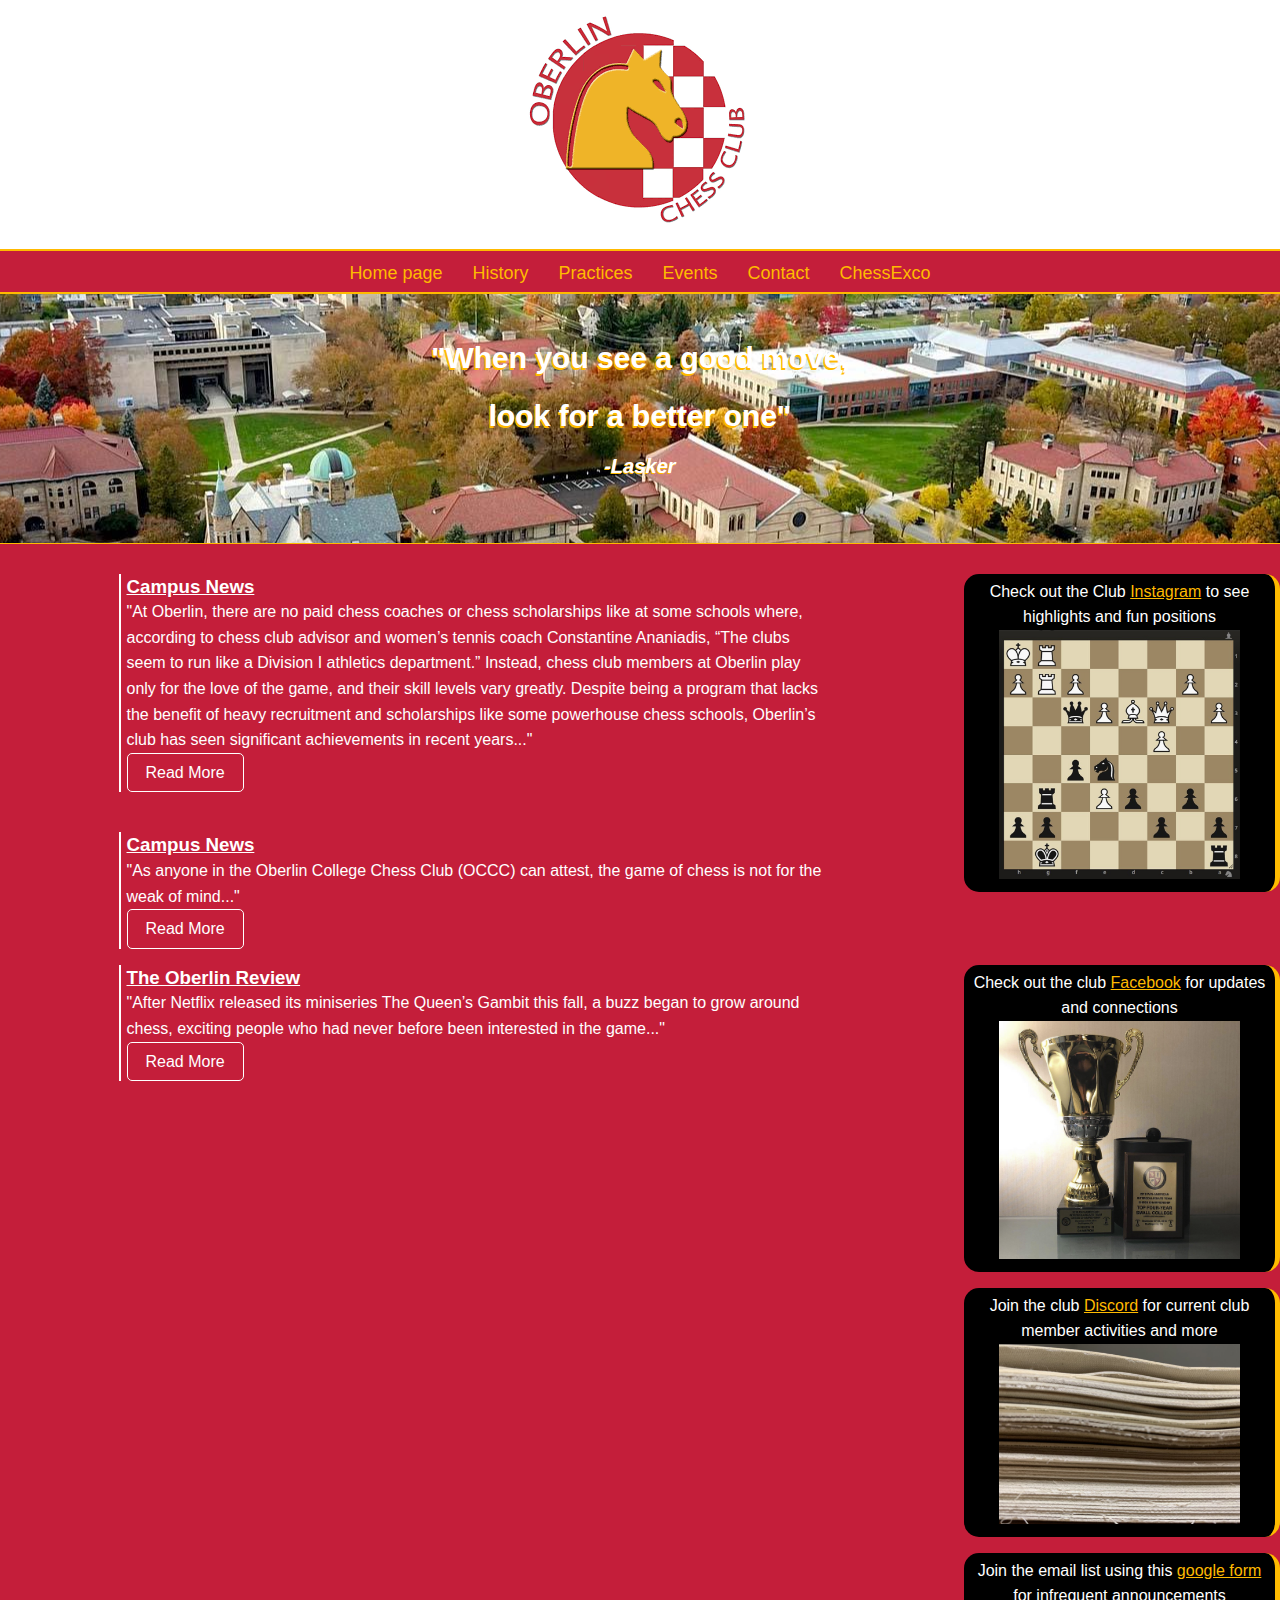
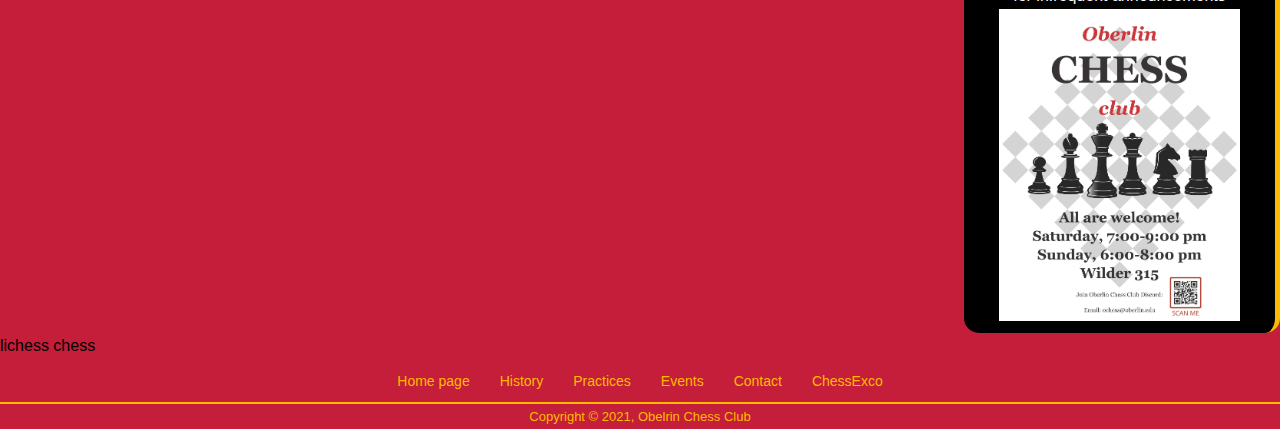
<file: index.html>
<!DOCTYPE html>
<html lang="en">
<head>
    <meta charset="UTF-8">
    <meta http-equiv="X-UA-Compatible" content="IE=edge">
    <meta name="viewport" content="width=device-width, initial-scale=1.0">
    <title>Oberlin Chess Club</title>
    <meta name="description" content="Oberlin College Chess Club">
    <meta name="keywords" content="team, teams, competative, tournament, Chess, playing, club, oberlin">
    <link rel="stylesheet" type="text/css" href="CSS/Style.css">
</head>
<body id="main-body">
    
    <header id="main-header"> 
        <img src="images/ObelrinChessLogo.png" alt="Oberlin logo">
    </header>
    <nav class="navbar">
        <div class="navcontainer">
            <ul>
                <li><a href="index.html">Home page</a></li>
                <li><a href="history.html">History</a></li>
                <li><a href="practices.html">Practices</a></li>
                <li><a href="events.html">Events</a></li>
                <li><a href="contact.html">Contact</a></li>
                <li><a href="chessexco.html">ChessExco</a></li>
            </ul>
        </div>
    </nav>
    <section id="showcase">
        <div id="showcasetext">
            <h1>"When you see a good move,</h1> 
            <h2>look for a better one"</h2>
            <h3><em>-Lasker</em></h2>
        </div>
    </section>
    <div class="wrapper">
        <div class="container">
            <section class="topText">
                <div class="nested">
                    <div>
                        <h3><u>Campus News</u></h3>
                        <p>"At Oberlin, there are no paid chess coaches or chess scholarships like at some schools where, according to chess club advisor and women’s tennis coach Constantine Ananiadis, “The clubs seem to run like a Division I athletics department.” Instead, chess club members at Oberlin play only for the love of the game, and their skill levels vary greatly. Despite being a program that lacks the benefit of heavy recruitment and scholarships like some powerhouse chess schools, Oberlin’s club has seen significant achievements in recent years..."</p>    
                        <a href="https://www.oberlin.edu/news/chess-club-brings-home-fourth-trophy" class="btn btn-outline">Read More</a>
                    </div>
                    <div>
                        <h3><u>Campus News</u></h3>
                        <p>"As anyone in the Oberlin College Chess Club (OCCC) can attest, the game of chess is not for the weak of mind..."</p>    
                        <a href="https://www.oberlin.edu/news/oberlin-chess-club-makes-its-move" class="btn btn-outline">Read More</a>
                    </div>
                </div>
            </section>
        </div>
            <div class="box-1">
                <P>Check out the Club <a href="https://www.instagram.com/oberlin_chess_club/" target="_blank">Instagram</a> to see highlights and fun positions
                    <a href="https://www.instagram.com/oberlin_chess_club/">
                        <img src="images/ChessPuzzle.png" alt="Chess Puzzle" width="80%">
                    </a>
                </P>
            </div>
            <div class="midtopText">
                <section class="topText container nested">
                    <div>
                        <h3><u>The Oberlin Review</u></h3>
                        <p>"After Netflix released its miniseries The Queen’s Gambit this fall, a buzz began to grow around chess, exciting people who had never before been interested in the game..."</p>
                        <a href="https://oberlinreview.org/22465/sports/the-queens-gambit-and-the-modern-era-of-chess/" class="btn btn-outline">Read More</a>
                    </div>
                </section>
            </div>
            <div class="box-2">
                <p>Check out the club <a href="https://www.facebook.com/OberlinCollegeChessClub/" target="_blank">Facebook</a> for updates and connections
                    <a href="https://www.facebook.com/OberlinCollegeChessClub/">
                        <img src="images/ChessTrophy.png" alt="Chess Trophy" width="80%">
                    </a>
                </p>
            </div>
            <div class="midText">
                <p></p>
            </div>
            <div class="box-3">
                <p>Join the club <a href="https://discord.gg/MXr7naWnr9" target="_blank">Discord</a> for current club member activities and more
                    <a href="ttps://discord.gg/MXr7naWnr9">
                        <img src="images/stackedboards.jpg" alt="Chess Boards" width="80%">
                    </a>
                </P>
            </div>
            <div class="midbottomText">
                <p></p>
            </div>
            <div class="box-4">
                <p>Join the email list using this <a href="https://www.google.com/forms/about/" target="_blank">google form</a> for infrequent announcements
                    <a href="https://www.google.com/forms/about/">
                        <img src="images/Flyer.jpg" alt="Flyer" width="80%">
                    </a>
                </P>
            </div>
    </div>
    <aside id="sidebar">
        <p>lichess chess</p>
    </aside>

    <div>
        <footer id="main-footer">
            <nav class="bottomnavbar">
                <div class="bottomnavcontainer">
                    <ul>
                        <li><a href="index.html">Home page</a></li>
                        <li><a href="history.html">History</a></li>
                        <li><a href="practices.html">Practices</a></li>
                        <li><a href="events.html">Events</a></li>
                        <li><a href="contact.html">Contact</a></li>
                        <li><a href="chessexco.html">ChessExco</a></li>
                    </ul>
                </div>
            </nav>
            <p>Copyright &copy; 2021, Obelrin Chess Club </p>
        </footer>
        </form>
    </div>

    

</body>
    
</html>
</file>
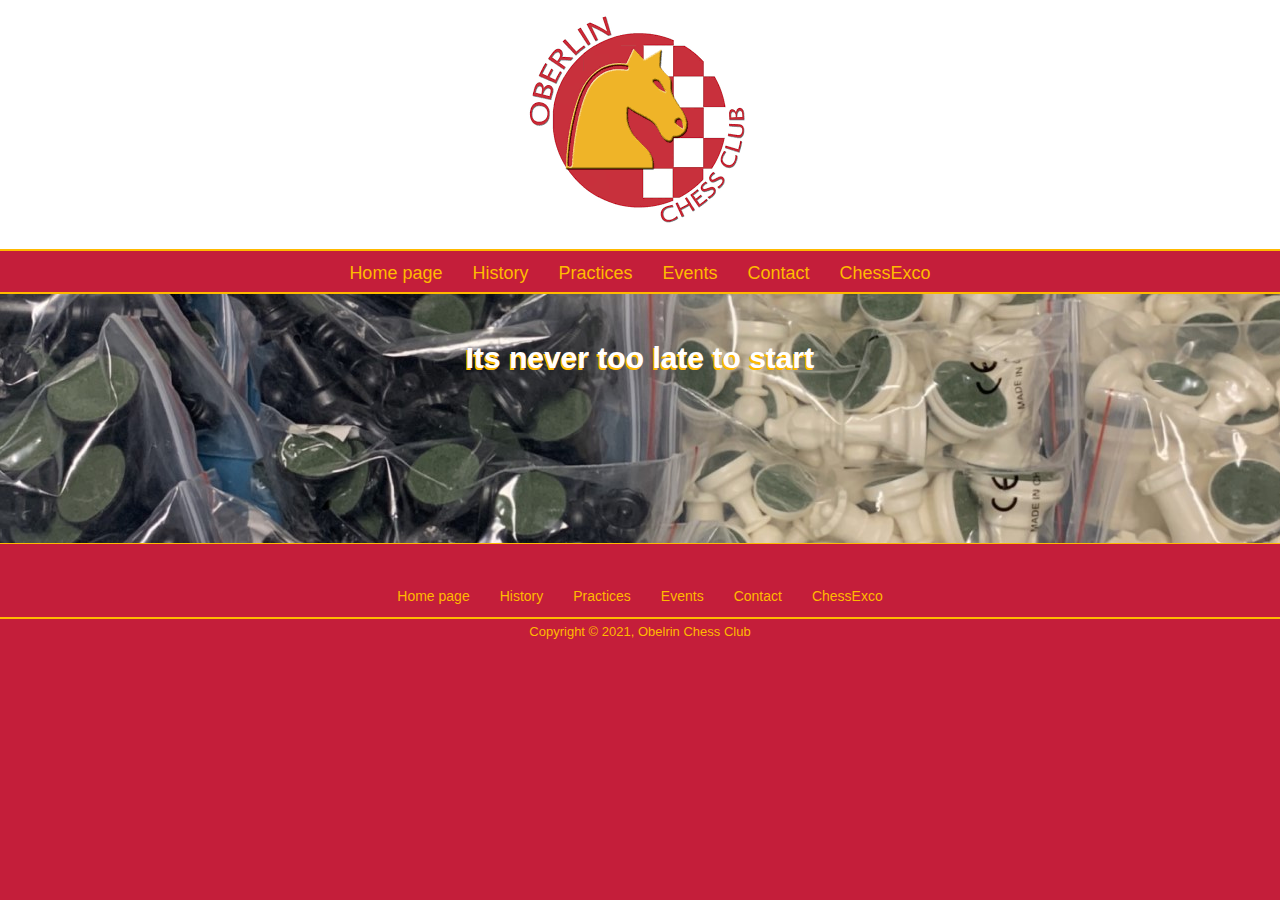
<file: chessexco.html>
<!DOCTYPE html>
<html lang="en">
<head>
    <meta charset="UTF-8">
    <meta http-equiv="X-UA-Compatible" content="IE=edge">
    <meta name="viewport" content="width=device-width, initial-scale=1.0">
    <title>Oberlin Chess Club</title>
    <meta name="description" content="Oberlin College Chess Club">
    <meta name="keywords" content="team, teams, competative, tournament, Chess, playing, club, oberlin">
    <link rel="stylesheet" type="text/css" href="CSS/Style.css">
</head>
<body id="main-body">
    
    <header id="main-header"> 
        <img src="images/ObelrinChessLogo.png" alt="Oberlin logo">
    </header>
    <nav class="navbar">
        <div class="navcontainer">
            <ul>
                <li><a href="index.html">Home page</a></li>
                <li><a href="history.html">History</a></li>
                <li><a href="practices.html">Practices</a></li>
                <li><a href="events.html">Events</a></li>
                <li><a href="contact.html">Contact</a></li>
                <li><a href="chessexco.html">ChessExco</a></li>
            </ul>
        </div>
    </nav>
    <section id="showcase-exco">
        <div id="showcasetext">
            <h1>Its never too late to start</h1> 
        </div>
    </section>
    

    <div>
        <footer id="main-footer">
            <nav class="bottomnavbar">
                <div class="bottomnavcontainer">
                    <ul>
                        <li><a href="index.html">Home page</a></li>
                        <li><a href="history.html">History</a></li>
                        <li><a href="practices.html">Practices</a></li>
                        <li><a href="events.html">Events</a></li>
                        <li><a href="contact.html">Contact</a></li>
                        <li><a href="chessexco.html">ChessExco</a></li>
                    </ul>
                </div>
            </nav>
            <p>Copyright &copy; 2021, Obelrin Chess Club </p>
        </footer>
        </form>
    </div>

    

</body>
    
</html>
</file>
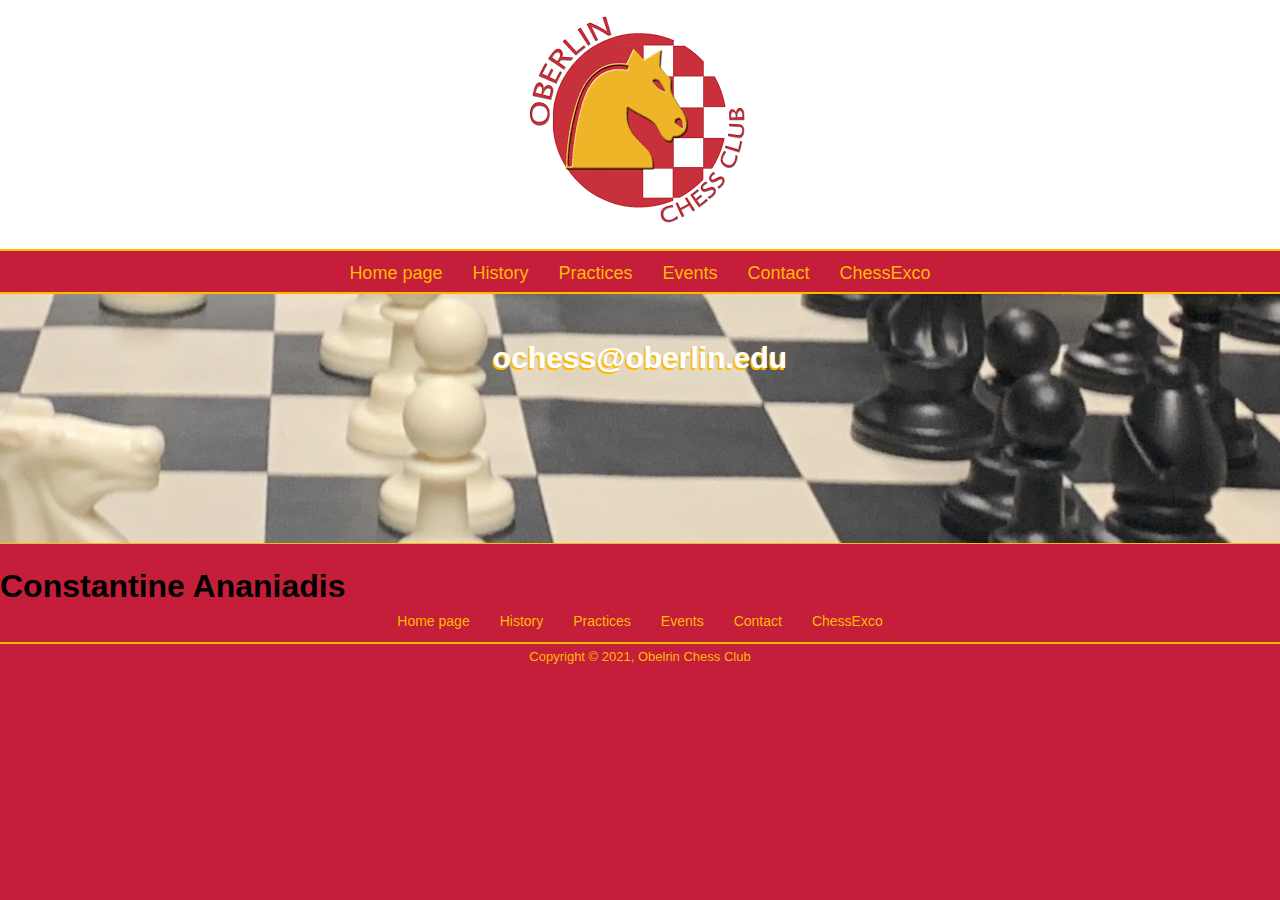
<file: contact.html>
<!DOCTYPE html>
<html lang="en">
<head>
    <meta charset="UTF-8">
    <meta http-equiv="X-UA-Compatible" content="IE=edge">
    <meta name="viewport" content="width=device-width, initial-scale=1.0">
    <title>Oberlin Chess Club</title>
    <meta name="description" content="Oberlin College Chess Club">
    <meta name="keywords" content="team, teams, competative, tournament, Chess, playing, club, oberlin">
    <link rel="stylesheet" type="text/css" href="CSS/Style.css">
</head>
<body id="main-body">
    
    <header id="main-header"> 
        <img src="images/ObelrinChessLogo.png" alt="Oberlin logo">
    </header>
    <nav class="navbar">
        <div class="navcontainer">
            <ul>
                <li><a href="index.html">Home page</a></li>
                <li><a href="history.html">History</a></li>
                <li><a href="practices.html">Practices</a></li>
                <li><a href="events.html">Events</a></li>
                <li><a href="contact.html">Contact</a></li>
                <li><a href="chessexco.html">ChessExco</a></li>
            </ul>
        </div>
    </nav>
    <section id="showcase-contact">
        <div id="showcasetext">
            <h1>ochess@oberlin.edu</h1> 
        </div>
    </section>
    <div class="topText">
        <h1>Constantine Ananiadis</h3>
        <h3>
            
        </h1>
        
    </div>
    
    

    <div>
        <footer id="main-footer">
            <nav class="bottomnavbar">
                <div class="bottomnavcontainer">
                    <ul>
                        <li><a href="index.html">Home page</a></li>
                        <li><a href="history.html">History</a></li>
                        <li><a href="practices.html">Practices</a></li>
                        <li><a href="events.html">Events</a></li>
                        <li><a href="contact.html">Contact</a></li>
                        <li><a href="chessexco.html">ChessExco</a></li>
                    </ul>
                </div>
            </nav>
            <p>Copyright &copy; 2021, Obelrin Chess Club </p>
        </footer>
        </form>
    </div>

    

</body>
    
</html>
</file>
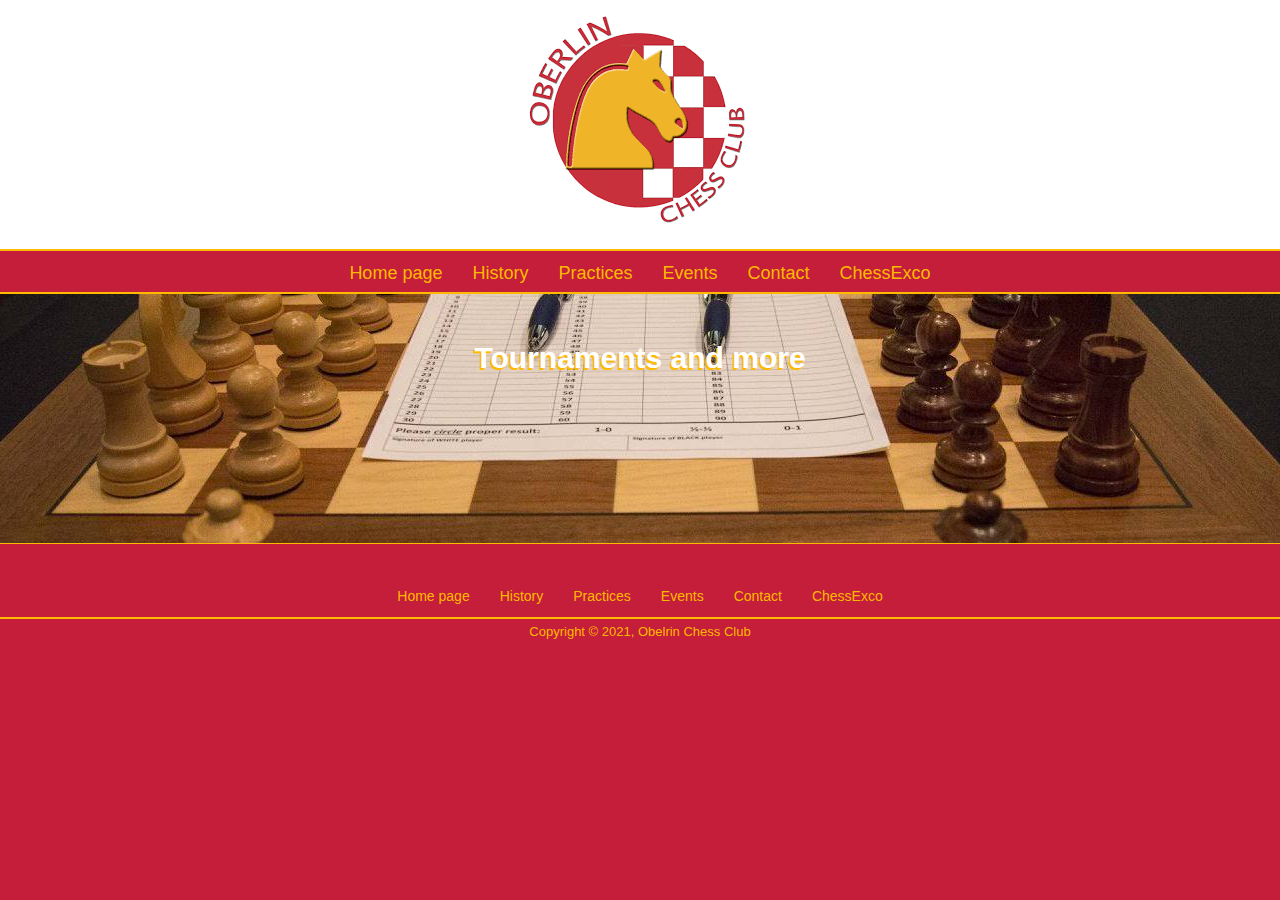
<file: events.html>
<!DOCTYPE html>
<html lang="en">
<head>
    <meta charset="UTF-8">
    <meta http-equiv="X-UA-Compatible" content="IE=edge">
    <meta name="viewport" content="width=device-width, initial-scale=1.0">
    <title>Oberlin Chess Club</title>
    <meta name="description" content="Oberlin College Chess Club">
    <meta name="keywords" content="team, teams, competative, tournament, Chess, playing, club, oberlin">
    <link rel="stylesheet" type="text/css" href="CSS/Style.css">
</head>
<body id="main-body">
    
    <header id="main-header"> 
        <img src="images/ObelrinChessLogo.png" alt="Oberlin logo">
    </header>
    <nav class="navbar">
        <div class="navcontainer">
            <ul>
                <li><a href="index.html">Home page</a></li>
                <li><a href="history.html">History</a></li>
                <li><a href="practices.html">Practices</a></li>
                <li><a href="events.html">Events</a></li>
                <li><a href="contact.html">Contact</a></li>
                <li><a href="chessexco.html">ChessExco</a></li>
            </ul>
        </div>
    </nav>
    <section id="showcase-events">
        <div id="showcasetext">
            <h1>Tournaments and more</h1> 
        </div>
    </section>
    

    <div>
        <footer id="main-footer">
            <nav class="bottomnavbar">
                <div class="bottomnavcontainer">
                    <ul>
                        <li><a href="index.html">Home page</a></li>
                        <li><a href="history.html">History</a></li>
                        <li><a href="practices.html">Practices</a></li>
                        <li><a href="events.html">Events</a></li>
                        <li><a href="contact.html">Contact</a></li>
                        <li><a href="chessexco.html">ChessExco</a></li>
                    </ul>
                </div>
            </nav>
            <p>Copyright &copy; 2021, Obelrin Chess Club </p>
        </footer>
        </form>
    </div>

    

</body>
    
</html>
</file>
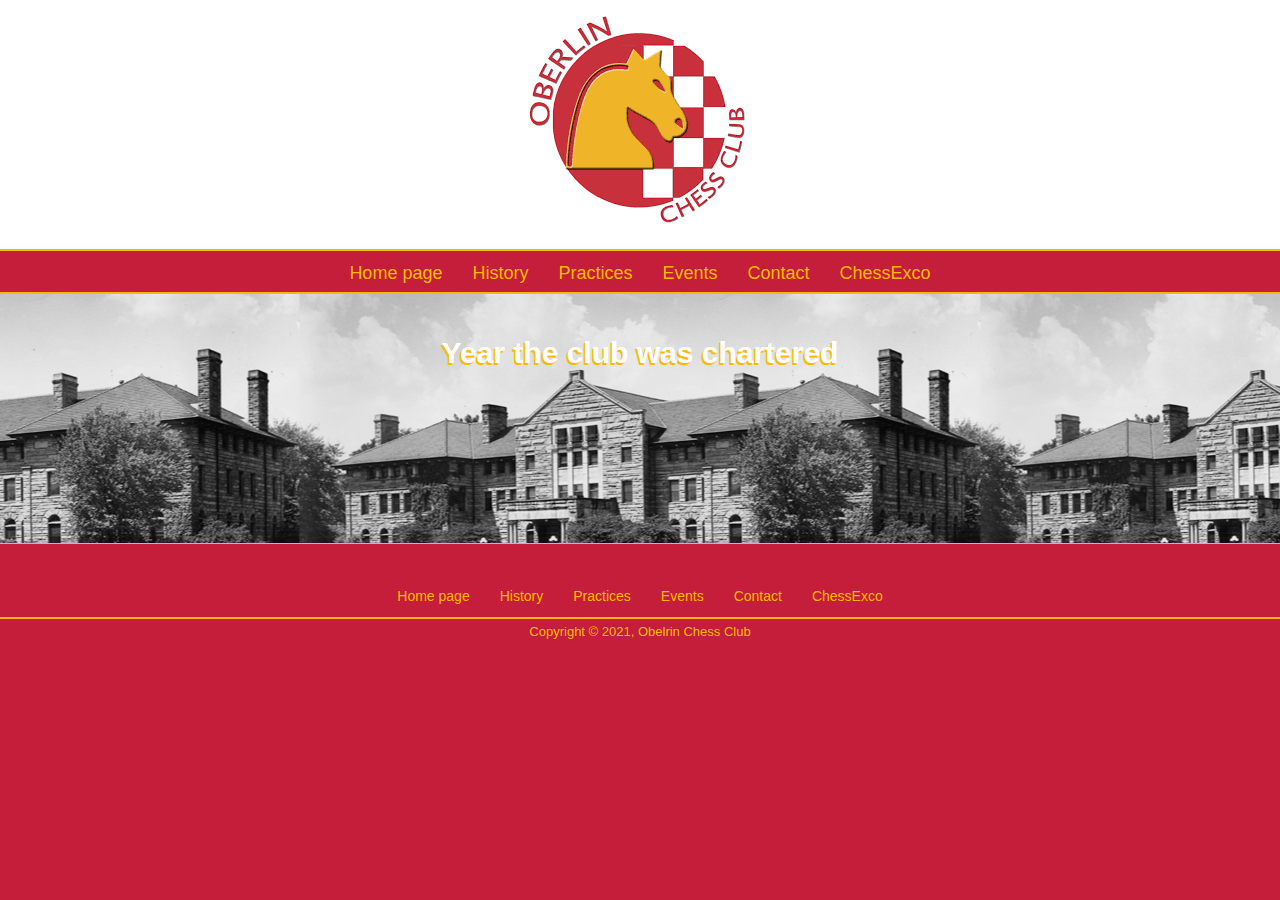
<file: history.html>
<!DOCTYPE html>
<html lang="en">
<head>
    <meta charset="UTF-8">
    <meta http-equiv="X-UA-Compatible" content="IE=edge">
    <meta name="viewport" content="width=device-width, initial-scale=1.0">
    <title>Oberlin Chess Club</title>
    <meta name="description" content="Oberlin College Chess Club">
    <meta name="keywords" content="team, teams, competative, tournament, Chess, playing, club, oberlin">
    <link rel="stylesheet" type="text/css" href="CSS/Style.css">
</head>
<body id="main-body">
    
    <header id="main-header"> 
        <img src="images/ObelrinChessLogo.png" alt="Oberlin logo">
    </header>
    <nav class="navbar">
        <div class="navcontainer">
            <ul>
                <li><a href="index.html">Home page</a></li>
                <li><a href="history.html">History</a></li>
                <li><a href="practices.html">Practices</a></li>
                <li><a href="events.html">Events</a></li>
                <li><a href="contact.html">Contact</a></li>
                <li><a href="chessexco.html">ChessExco</a></li>
            </ul>
        </div>
    </nav>
    <section id="showcase-history">
        <div id="showcasetext">
            <h1>Year the club was chartered</h1> 
            <h2></h2>
            <h3><em></em></h2>
        </div>
    </section>
    

    <div>
        <footer id="main-footer">
            <nav class="bottomnavbar">
                <div class="bottomnavcontainer">
                    <ul>
                        <li><a href="index.html">Home page</a></li>
                        <li><a href="history.html">History</a></li>
                        <li><a href="practices.html">Practices</a></li>
                        <li><a href="events.html">Events</a></li>
                        <li><a href="contact.html">Contact</a></li>
                        <li><a href="chessexco.html">ChessExco</a></li>
                    </ul>
                </div>
            </nav>
            <p>Copyright &copy; 2021, Obelrin Chess Club </p>
        </footer>
        </form>
    </div>

    

</body>
    
</html>
</file>
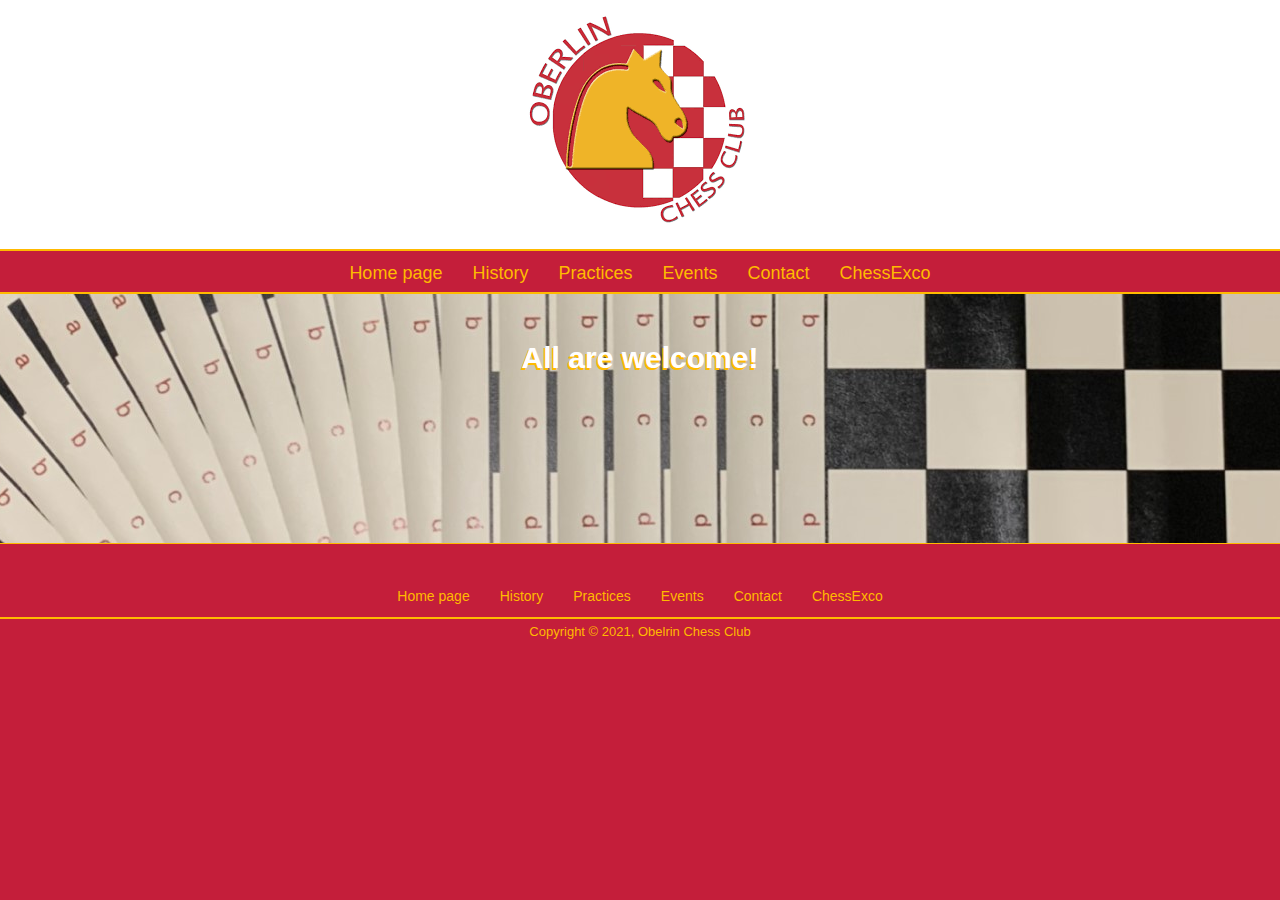
<file: practices.html>
<!DOCTYPE html>
<html lang="en">
<head>
    <meta charset="UTF-8">
    <meta http-equiv="X-UA-Compatible" content="IE=edge">
    <meta name="viewport" content="width=device-width, initial-scale=1.0">
    <title>Oberlin Chess Club</title>
    <meta name="description" content="Oberlin College Chess Club">
    <meta name="keywords" content="team, teams, competative, tournament, Chess, playing, club, oberlin">
    <link rel="stylesheet" type="text/css" href="CSS/Style.css">
</head>
<body id="main-body">
    
    <header id="main-header"> 
        <img src="images/ObelrinChessLogo.png" alt="Oberlin logo">
    </header>
    <nav class="navbar">
        <div class="navcontainer">
            <ul>
                <li><a href="index.html">Home page</a></li>
                <li><a href="history.html">History</a></li>
                <li><a href="practices.html">Practices</a></li>
                <li><a href="events.html">Events</a></li>
                <li><a href="contact.html">Contact</a></li>
                <li><a href="chessexco.html">ChessExco</a></li>
            </ul>
        </div>
    </nav>
    <section id="showcase-practice">
        <div id="showcasetext">
            <h1>All are welcome!</h1> 
            <h2></h2>
            <h3><em></em></h2>
        </div>
    </section>
    

    <div>
        <footer id="main-footer">
            <nav class="bottomnavbar">
                <div class="bottomnavcontainer">
                    <ul>
                        <li><a href="index.html">Home page</a></li>
                        <li><a href="history.html">History</a></li>
                        <li><a href="practices.html">Practices</a></li>
                        <li><a href="events.html">Events</a></li>
                        <li><a href="contact.html">Contact</a></li>
                        <li><a href="chessexco.html">ChessExco</a></li>
                    </ul>
                </div>
            </nav>
            <p>Copyright &copy; 2021, Obelrin Chess Club </p>
        </footer>
        </form>
    </div>

    

</body>
    
</html>
</file>
<file: CSS/Style.css>
* {
    box-sizing: border-box;
    padding: 0;
    margin: 0;
}
image{
    width: 100%;
}

     /* Logo */
#main-header{
    text-align: center;
    background-color: rgb(255, 255, 255);
    color: rgb(0, 0, 0);
    padding: 10px;
}

     /* Top Navigation Bar */
.navbar{
    border-top: 2px #FFBA00 solid;
    border-bottom: 2px #FFBA00 solid;
    padding: 10px;
    height: 45px;
}
.navbar ul{
    list-style-type: none;
    display: flex;
}
.navbar a{
    text-decoration: none;
    color: #FFBA00;    
}
.navbar a{
    padding: 5px;
    margin: 0 10px;
    font-size: 18px;
}
.navbar a:hover {
    border-bottom: 2px #FFBA00 solid;
}
.navcontainer{
    max-width: 1100px;
    margin: 0 auto;
    padding: 0 40px;
    display: flex;
    justify-content: center;
    height: 100%;
}

     /* Showcase */
#showcase{
    background-image: url('../images/Campus.jpg');
    background-position: center;
    min-height: 250px;
    margin-bottom: 30px;
    text-align: center;
    position: relative;
    border-bottom: 1px #FFBA00 solid;
}
#showcase h1{
    color: #ffffff;
    font-size: 30px;
    text-shadow: -1.5px 1.5px 0 #FFBA00;
    line-height: 1.6em;
    padding-top: 40px;
}
#showcase h2{
    color: #ffffff;
    font-size: 30px;
    text-shadow: -1.5px 1.5px 0 #FFBA00;
    line-height: 1.6em;
    padding-top: 10px;
}
#showcase h3{
    color: #ffffff;
    font-size: 20px;
    text-shadow: -1px 1px 0 #FFBA00;
    line-height: 1.6em;
    padding-top: 10px
}
#showcasetext {
    animation: slideInfromLeft 1s ease-in;
}
#showcase-history {
    background-image: url('../images/oldwilder.jpg');
    background-position: center;
    min-height: 250px;
    margin-bottom: 30px;
    text-align: center;
    position: relative;
    border-bottom: 1px #FFBA00 solid;
}
#showcase-history h1{
    color: #ffffff;
    font-size: 30px;
    text-shadow: -1.5px 1.5px 0 #FFBA00;
    line-height: 1.6em;
    padding-top: 35px;
}
#showcase-practice {
    background-image: url('../images/Boards.jpg');
    background-position: center;
    min-height: 250px;
    margin-bottom: 30px;
    text-align: center;
    position: relative;
    border-bottom: 1px #FFBA00 solid;
}
#showcase-practice h1{
    color: #ffffff;
    font-size: 30px;
    text-shadow: -1.5px 1.5px 0 #FFBA00;
    line-height: 1.6em;
    padding-top: 40px;
}
#showcase-events{
    background-image: url('../images/dgtboards.jpg');
    background-position: center;
    min-height: 250px;
    margin-bottom: 30px;
    text-align: center;
    position: relative;
    border-bottom: 1px #FFBA00 solid;
}
#showcase-events h1{
    color: #ffffff;
    font-size: 30px;
    text-shadow: -1.5px 1.5px 0 #FFBA00;
    line-height: 1.6em;
    padding-top: 40px;
}
#showcase-exco{
    background-image: url('../images/pieces.jpg');
    background-position: center;
    min-height: 250px;
    margin-bottom: 30px;
    text-align: center;
    position: relative;
    border-bottom: 1px #FFBA00 solid;
}
#showcase-exco h1{
    color: #ffffff;
    font-size: 30px;
    text-shadow: -1.5px 1.5px 0 #FFBA00;
    line-height: 1.6em;
    padding-top: 40px;
}
#showcase-contact{
    background-image: url('../images/clubmeeting.jpg');
    background-position: center;
    min-height: 250px;
    margin-bottom: 30px;
    text-align: center;
    position: relative;
    border-bottom: 1px #FFBA00 solid;
}
#showcase-contact h1{
    color: #ffffff;
    font-size: 30px;
    text-shadow: -1.5px 1.5px 0 #FFBA00;
    line-height: 1.6em;
    padding-top: 40px;
}




     /*Backround of body*/
#main-body{
    background-color:#C41E3A;
    font-family: Arial, Helvetica, sans-serif;
    line-height: 1.6em;
}


     /*???*/
.container{
    color: white;
    width: 75%;
    margin: auto;
    overflow: hidden;
}


.topText a{
    text-decoration: none;
    display: inline-block;
    padding: 6px 18px;
    cursor: pointer;
    background-color: transparent;
    color: white;
    border: 1px white solid;
    border-radius: 5px;
}

.topText {
    animation: slideInfromBottom 1s ease-in;
}
.topText:hover a{
    transform: scale(.98);
}

     /*Wrapper around topText and Boxes*/
.wrapper {
    display: grid;
    grid-template-columns: 3fr 1fr;
    grid-gap: 1em;
    grid-auto-rows: minmax(100px, auto);
}

     /*text in wrapper section nested*/
.nested {
    display: grid;
    grid-gap: 2.5em;
}
.nested > div{
    border-left: #ffffff 2px double;
    padding-left: 6px;
}




     /* Boxes */
.box-1{
    text-align: center;
    color: rgb(255, 255, 255);
    background-color:rgb(0, 0, 0);
    border-right: 5px #FFBA00 solid;
    padding: 5px;
    border-radius: 15px;
    align-self: flex-start;
    transition: transform 0.2s ease-in;
}
.box-1:hover {
    transform: translateX(-15px);
}
.box-1 a{
    list-style: none;
    color: #FFBA00;
}
.box-2{
    text-align: center;
    color: rgb(255, 255, 255);
    background-color:rgb(0, 0, 0);
    border-right: 5px #FFBA00 solid;
    padding: 5px;
    border-radius: 15px;
    align-self: flex-start;
    transition: transform 0.2s ease-in;
}
.box-2:hover {
    transform: translateX(-15px);
}
.box-2 a{
    list-style: none;
    color: #FFBA00;
}
.box-3{
    text-align: center;
    color: rgb(255, 255, 255);
    background-color:rgb(0, 0, 0);
    border-right: 5px #FFBA00 solid;
    padding: 5px;
    border-radius: 15px;
    align-self: flex-start;
    transition: transform 0.2s ease-in;
}
.box-3:hover {
    transform: translateX(-15px);
}
.box-3 a{
    list-style: none;
    color: #FFBA00;
}
.box-4{
    text-align: center;
    color: rgb(255, 255, 255);
    background-color:rgb(0, 0, 0);
    border-right: 5px #FFBA00 solid;
    padding: 5px;
    border-radius: 15px;
    align-self: flex-start;
    transition: transform 0.2s ease-in;
}
.box-4:hover {
    transform: translateX(-15px);
}
.box-4 a{
    list-style: none;
    color: #FFBA00;
}



#main-footer{
    color: #FFBA00;
    text-align:center;
    font-size: 13px;
}

     /* Bottom Navigation Bar */
.bottomnavbar{
    border-bottom: 2px #FFBA00 solid;
    padding: 10px;
    height: 45px;
}
.bottomnavcontainer{
    max-width: 1100px;
    margin: 0 auto;
    padding: 0 40px;
    display: flex;
    justify-content: center;
    height: 100%;
}
.bottomnavbar ul{
    list-style-type: none;
    display: flex;
}
.bottomnavbar a{
    text-decoration: none;
    color: #FFBA00;    
}
.bottomnavbar a{
    padding: 5px;
    margin: 0 10px;
    font-size: 14px;
}


     /* Animation */
@keyframes slideInfromLeft {
    0% {
        transform: translateX(-100%);
    }
    100% {
        transform: translateX(0);
    }
}
@keyframes slideInfromRight {
    0% {
        transform: translateX(100%);
    }
    100% {
        transform: translateX(0);
    }
}
@keyframes slideInfromTop {
    0% {
        transform: translateY(-100%);
    }
    100% {
        transform: translateX(0);
    }
}
@keyframes slideInfromBottom {
    0% {
        transform: translateY(100%);
    }
    100% {
        transform: translateX(0);
    }
}
</file>
